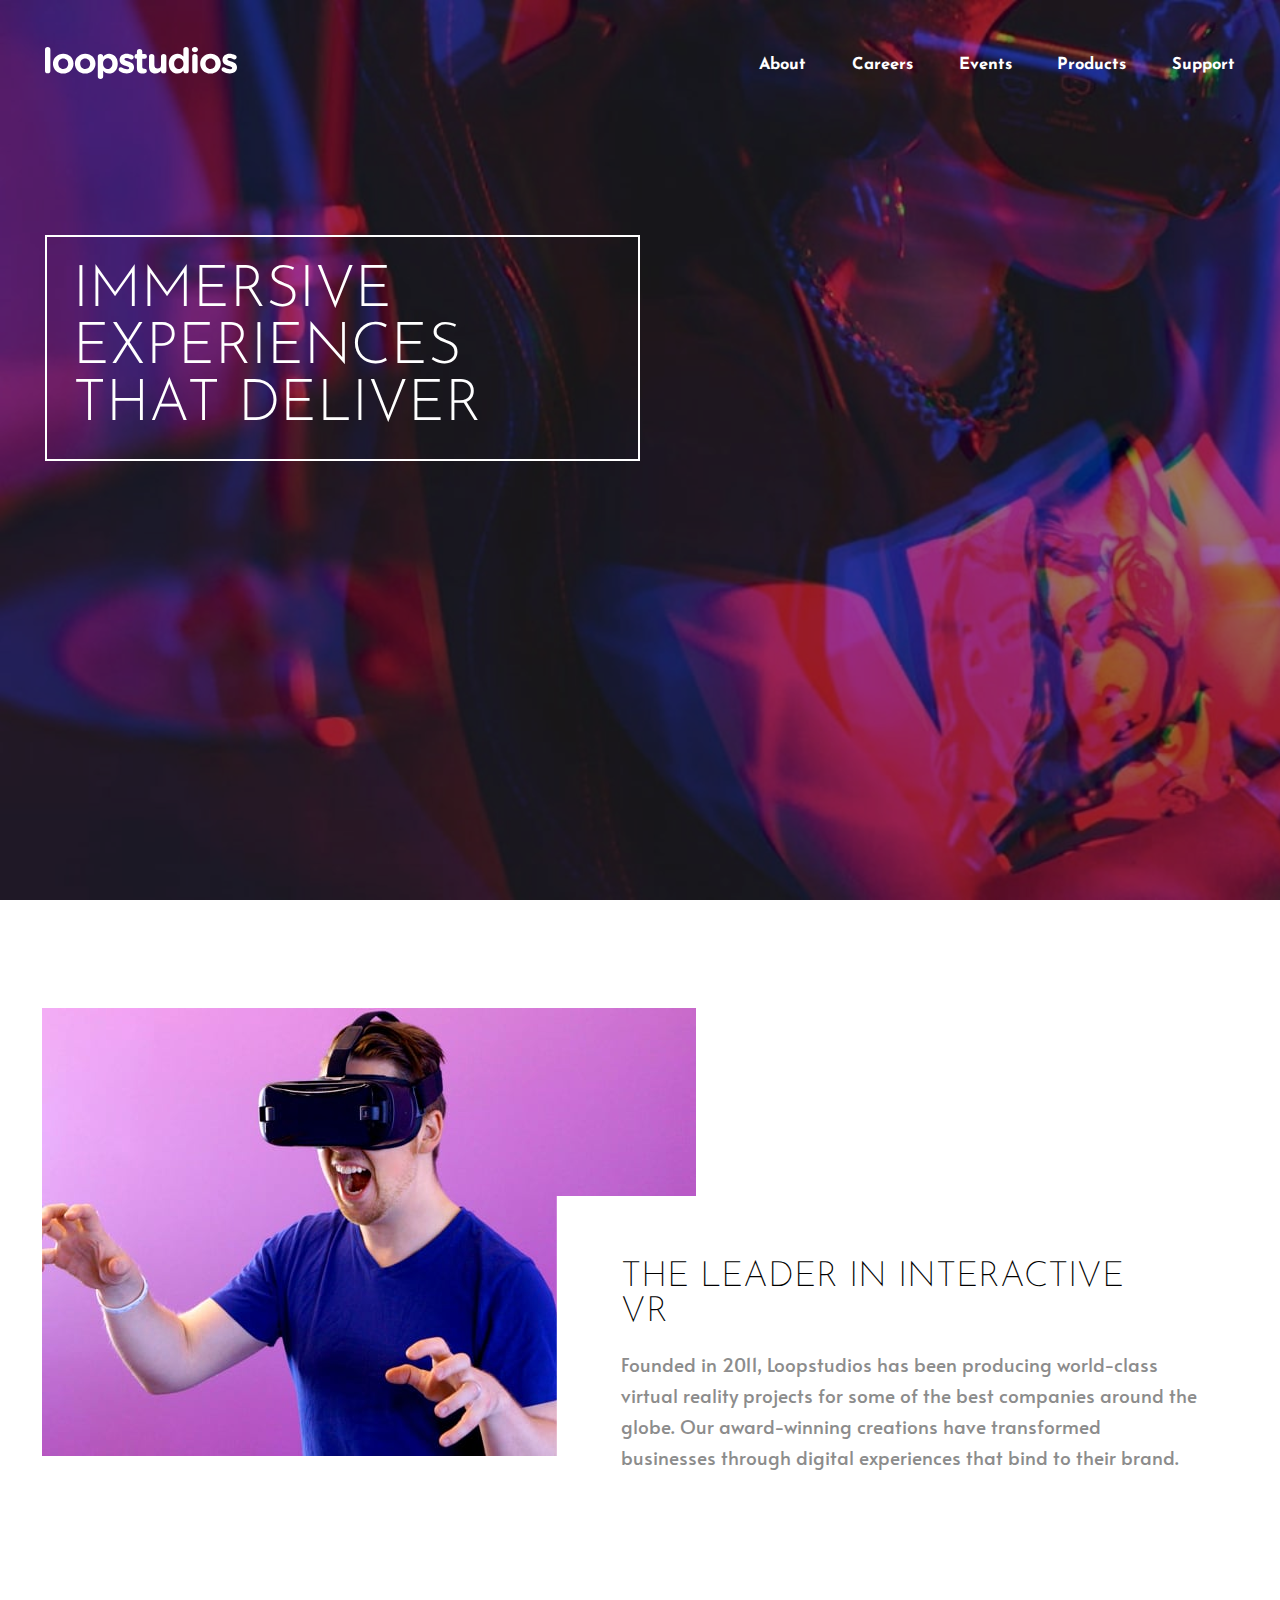
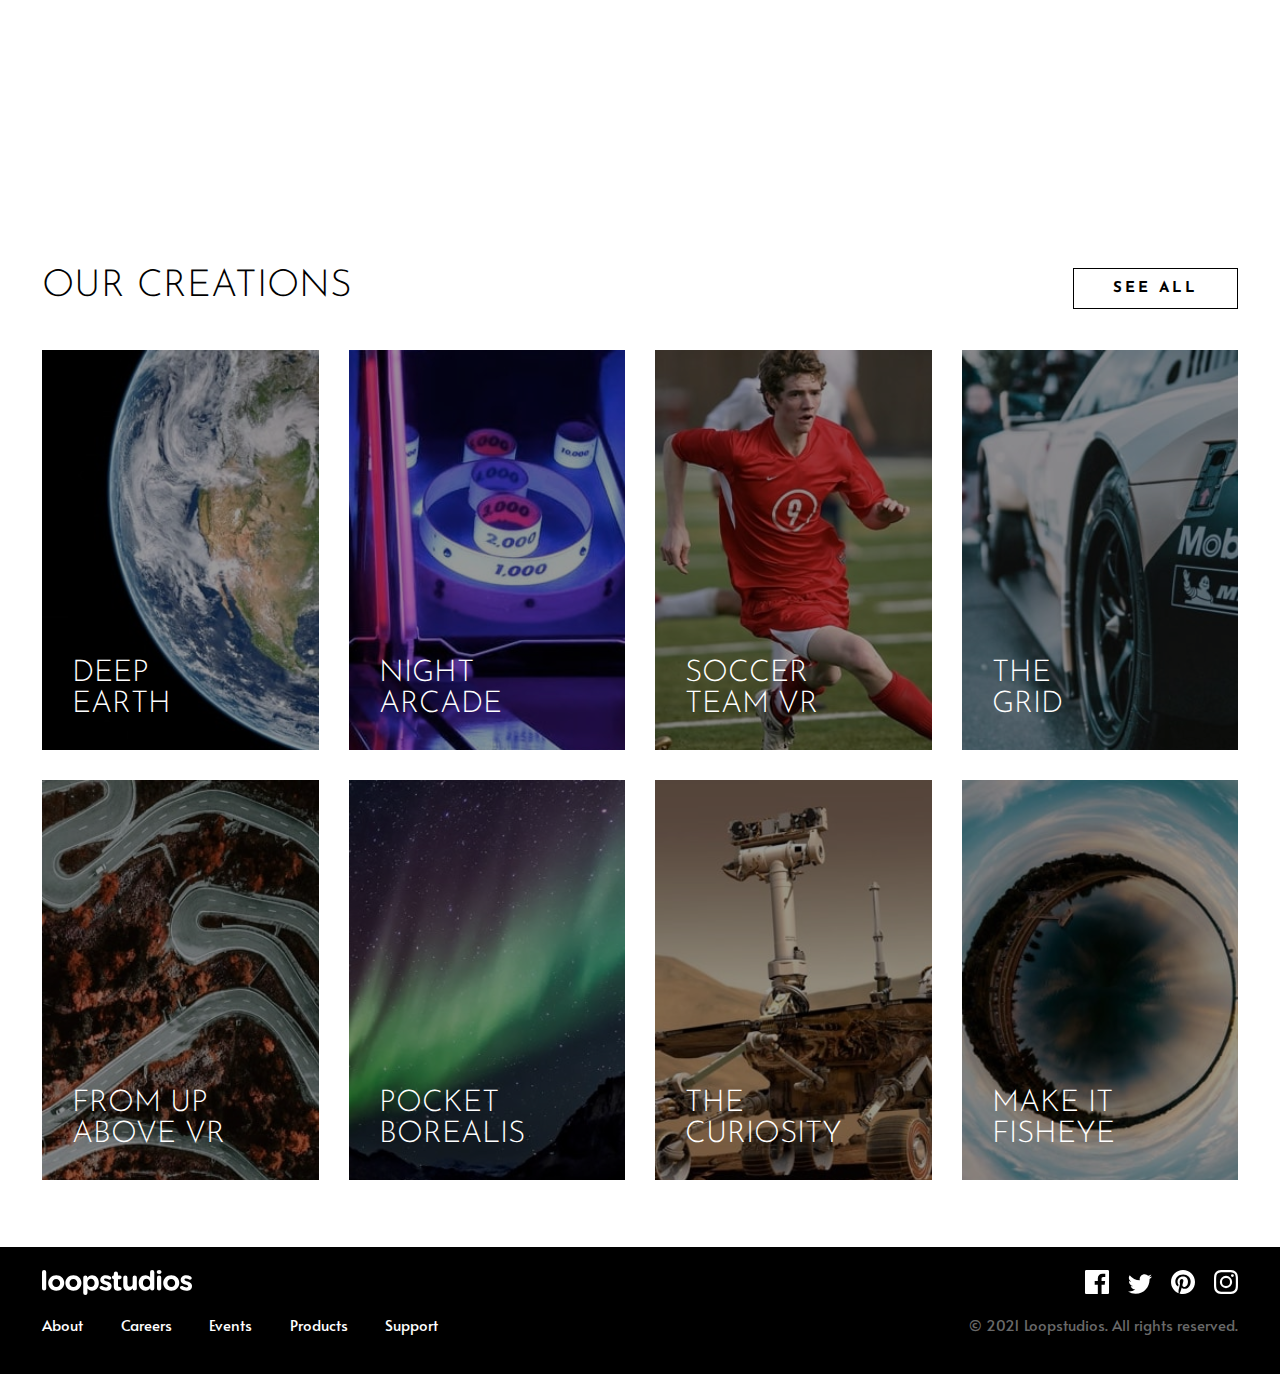
<file: index.html>
<!DOCTYPE html>
<html lang="en">
<head>
  <meta charset="UTF-8">
  <meta name="viewport" content="width=device-width, initial-scale=1.0"> <!-- displays site properly based on user's device -->
  <link rel="icon" type="image/png" sizes="32x32" href="./images/favicon-32x32.png">
  <title>Felipe Rosales | Loopstudios landing page</title>
  <link rel="preconnect" href="https://fonts.googleapis.com">
  <link rel="preconnect" href="https://fonts.gstatic.com" crossorigin>
  <link href="https://fonts.googleapis.com/css2?family=Alata&family=Josefin+Sans:wght@300&display=swap" rel="stylesheet">
  <link rel="stylesheet" href="style.css">
</head>
<body>
  <header class="header">
    <section class="container">
      <div class="logo">
        <a href="index.html"><img src="./images/logo.svg"></a>
      </div>
      <button class="menu-btn">
        <img src="./images/icon-hamburger.svg">
        <img class="none" src="./images/icon-close.svg">
      </button>
      <nav class="menu">
        <a class="bar" href="#about">About</a>
        <a class="bar" href="#">Careers</a>
        <a class="bar" href="#">Events</a>
        <a class="bar" href="#">Products</a>
        <a class="bar" href="#">Support</a>
      </nav>
    </section>
      <div class="container">
        <div class="header__content">
          <h2 class="header__title">IMMERSIVE EXPERIENCES THAT DELIVER</h2>
        </div>

      </div>
      
  </header>

  <section id="about" class="about">
    <div class="container">
      <div class="about__container">
        <picture class="about__img">
          <source srcset="./images/desktop/image-interactive.jpg" media="(max-width: 768px)">
          <img src="./images/mobile/image-interactive.jpg" alt="">
        </picture>
        <div class="about__text">
          <h3 class="about__subtitle">THE LEADER IN INTERACTIVE VR</h3>
          <p class="about__p">Founded in 2011, Loopstudios has been producing world-class virtual reality 
          projects for some of the best companies around the globe. Our award-winning 
          creations have transformed businesses through digital experiences that bind 
          to their brand.</p>
        </div>
      </div>
    </div>
  </section>

  <section class="creations">
    <div class="container">
      <div class="creation__top">
        <h2 class="creation__subtitle">OUR CREATIONS</h2>
        <a href="#" class="creation__btn none btn-desktop">SEE ALL</a>
      </div>
      <div class="creation__grid">
        <div class="card card--1">
          <h4 class="card__title">DEEP <br> EARTH</h4>
        </div>
        <div class="card card--2">
          <h4 class="card__title">NIGHT <br> ARCADE</h4>
        </div>
        <div class="card card--3">
          <h4 class="card__title">SOCCER <br> TEAM VR</h4>
        </div>
        <div class="card card--4">
          <h4 class="card__title">THE <br> GRID</h4>
        </div>
        <div class="card card--5">
          <h4 class="card__title">FROM UP <br> ABOVE VR</h4>
        </div>
        <div class="card card--6">
          <h4 class="card__title">POCKET <br> BOREALIS</h4>
        </div>
        <div class="card card--7">
          <h4 class="card__title">THE <br> CURIOSITY</h4>
        </div>
        <div class="card card--8">
          <h4 class="card__title">MAKE IT <br> FISHEYE</h4>
        </div>
        <a href="#" class="creation__btn btn-mobile">SEE ALL</a>
      </div>
    </div>
  </section>

  <footer class="footer">
    <div class="container footer__flex">
      <div class="footer1">
        <div class="footer__logo">
          <a href="index.html"><img src="./images/logo.svg"></a>
        </div>
        <div class="footer__a">
          <a class="bar" href="#about">About</a>
          <a class="bar" href="#">Careers</a>
          <a class="bar" href="#">Events</a>
          <a class="bar" href="#">Products</a>
          <a class="bar" href="#">Support</a>
        </div>
        
      </div>
      <div class="footer2">
        <div class="footer__social">
          <a class="bar" href="#"><img src="./images/icon-facebook.svg" class="icon__social"></a>
          <a class="bar" href="#"><img src="./images/icon-twitter.svg" class="icon__social"></a>
          <a class="bar" href="#"><img src="./images/icon-pinterest.svg" class="icon__social"></a>
          <a class="bar" href="#"><img src="./images/icon-instagram.svg" class="icon__social"></a>
        </div>
        <p class="footer__copy">© 2021 Loopstudios. All rights reserved.</p>
      </div>
    </div>
  </footer>

  <script src="script.js"></script>
</body>
</html>
</file>
<file: style.css>
/* ***********Custom Properties********** */
:root {
    --color-white: hsl(0, 0%, 100%);
    --color-black: hsl(0, 0%, 0%);
    --color-dark-gray: hsl(0, 0%, 55%);
    --color-vdark-gray: hsl(0, 0%, 41%);
    --font1: 'Alata', sans-serif;
    --font2: 'Josefin Sans', sans-serif;
    --max-width: 1200px;
    --header-height: 3rem;
}

/* *********** Reset ********** */
html {
    box-sizing: border-box;
    font-family: var(--font1);
    font-size: 15px;
    scroll-behavior: smooth;
}

*,
*::after,
*::before {
    box-sizing: inherit;
}

body {
    margin: 0;
    overflow-x: hidden;
}

h1 {
    margin: 0;
    font-size: 2rem;
}

h2 {
    margin: 0;
    font-size: 1.5rem;
}

h3 {
    margin: 0;
    font-size: 1.25rem;
}

h4 {
    margin: 0;
    font-size: 1rem;
}

h5 {
    margin: 0;
    font-size: .85rem;
}

h6 {
    margin: 0;
    font-size: .7rem;
}

img {
    max-width: 100%;
    height: auto;
}

p {
    line-height: 1.6;
}

/* *********** Components ********** */

/* *******Menu******* */
.menu-btn {
    background-color: transparent;
    border: 0;
    outline: thin solid transparent;
    cursor: pointer;
}

.menu {
    position: absolute;
    top: 30%;
    width: 100%;
    background-color: var(--color-black);
    display: flex;
    flex-direction: column;
    opacity: 0;
    pointer-events: none;
}

.is-active{
    opacity: 1;
    pointer-events: auto;
}

.menu a{
    font-family: var(--font2);
    padding: .8rem 0;
    font-size: 1.5rem;
    text-decoration: none;
    text-align: left;
    text-transform: uppercase;
    color:var(--color-white);
    width: max-content;
}

@media only screen and (min-width: 768px) {
    .menu-btn {
        display: none;
    }

    .menu {
        position: static;
        opacity: 1;
        pointer-events: auto;
        flex-direction: row;
        justify-content: space-between;
        width: 40%;
        background-color: transparent;
    }

    .menu a {
        text-transform: none;
        font-size: 1.1rem;
        font-weight: bold;
    }
}

/* *******Creation******* */
.creation__btn {
    display: inline-block;
    text-decoration: none;
    color: var(--color-black);
    text-align: center;
    margin: 0 auto;
    border: 1.5px solid var(--color-black);
    padding: .8rem;
    font-weight: bold;
    font-family: var(--font2);
    font-size: 1.5rem;
    width: 11rem;
    font-size: 1rem;
    letter-spacing: 3px;
}

.creation__btn:hover, .creation__btn:focus {
    background-color: var(--color-black);
    color: var(--color-white);
}

/* *******Footer******* */
.footer {
    background-color: var(--color-black);
    padding: 4rem 2.8rem;
}

.footer__flex {
    display: flex;
    flex-direction: column;
    align-items: center;
}

.footer1 {
    display: flex;
    flex-direction: column;
    align-items: center;
    margin-bottom: 1.5rem;
}

.footer__logo {
    margin-bottom: 1.5rem;
    width: 10rem;
}

.footer__a {
    text-align: center;
    display: flex;
    flex-direction: column;
}

.footer__a > a {
    margin: 1rem 0;
    text-decoration: none;
    color: var(--color-white);
}

.footer2 {
    margin-top: 1rem;
    display: flex;
    flex-direction: column;
    align-items: center;
}

.footer__social > a {
    margin-left: 1rem;
}

.footer__copy {
    color: var(--color-vdark-gray);
}

@media only screen and (min-width: 768px) {
    .footer {
        padding: 1.5rem 2.8rem;
    }

    .footer__flex {
        flex-direction: row;
        justify-content: space-between;
        align-items: flex-start;
    }

    .footer__logo {
        margin-bottom: 0;
    }

    .footer1{
        align-items:flex-start;
        margin-bottom: 0;
    }

    .footer__a {
        flex-direction: row;
    }

    .footer__a > a {
        margin-right: 2.5rem;
        margin-bottom: 0;
    }

    .footer2 {
        align-items: flex-end;
        margin-top: 0;
    }

    .footer__social > a {
        margin-left: 1rem;
    } 
}


/* ************** Utilities ************** */
.container {
    margin-left: auto;
    margin-right: auto;
    max-width: var(--max-width);
}

.none {
    display: none;
}

.noscroll {
    overflow: hidden;
}

.black {
    /*I used important because heather styles added later, another option would be to move utilities after site styles*/
    background-image: none !important; 
    background-color: var(--color-black) !important;
}

/* underline effect */
.bar {
    background-image: linear-gradient(#fff,#fff);
    background-position: 0% 100%;
    background-repeat: no-repeat;
    background-size: 0% 2px;
    transition: background-size .5s;
}

.bar:hover, .bar:focus {
    background-size: 100% 2px;
}

/* *********** Site Styles ********** */

/* ******* Header Styles **** */
.header {
    background-image: url(./images/mobile/image-hero.jpg);
    background-repeat: no-repeat;
    background-size: cover;
    height: 100vh;
    padding: var(--header-height);
}

.header > .container {
    display: flex; 
    justify-content: space-between;
    align-items: center;
}

.header__title {
    padding: 2vw;
    font-size: 7vw;
    color: var(--color-white);
    border: 2px solid var(--color-white);
    font-family: var(--font2);
    transform: translateY(170px);
}

@media only screen and (min-width: 768px) {
    .header {
        background-image: url(./images/desktop/image-hero.jpg);
        background-blend-mode: darken;
        background-color: rgba(0,0,0,0.4);
    }

    .header__content {
        display: flex;
        justify-content: space-between;
        width: 50%;
    }

    .header__title {
        font-size: 4.5vw;
        font-weight: 300;
        transform: translateY(150px);
    }
}

/* ******* About Styles ***** */

.about {
    height: 100vh;
    padding: 3.5vh 2.8rem;
}

.about__container {
    display: flex;
    flex-direction: column;
    justify-content: center;
    align-items: center;
    text-align: center;
}

.about__img {
    margin: 3.5vh 0;
    object-fit: cover;
}

.about__subtitle {
    font-size: 2rem;
    font-family: var(--font2);
    font-weight: 200;
}

.about__p {
    font-size: 1.2rem;
    color: var(--color-dark-gray);
}

@media only screen and (min-width: 768px) {
    .about__container {
        padding-top: 3rem;
        flex-direction: row;
        justify-content: space-between;
        align-items: center;
        text-align: left;
    }
    
    .about__img {
        position: relative;
        left: 0;
        z-index: -1;
        width: 60%;
    }

    .about__text {
        position: absolute;
        z-index: 10;
        right: 10vw;
        padding: 5vw 0 0 5vw;
        background-color: var(--color-white);
        width: 50%;
        align-self:flex-end;
        transform: translateX(3.5vw);
    }

    .about__subtitle {
        padding-right: 5vw;
        font-size: calc(5.5vw/2);
    }

    .about__p {
        font-size:calc(3vw/2);
    }
}

/* ******* Our creations Styles ***** */
.creations{
    margin: 4.5rem 0;
    font-family: var(--font2);
    padding: 0 2.8rem;
}

.creation__subtitle {
    text-align: center;
    font-size: 2rem;
    font-weight: 300;
    margin-bottom: 3rem;
}

.creation__grid {
    display: grid;
    grid-gap: 2rem;
}

.card {
    background-repeat: no-repeat;
    background-size: cover;
    background-color: rgba(0,0,0,0.4);
    background-blend-mode: darken;
    height: 150px;
    display: flex;
    align-items: flex-end;
}

.card:focus, .card:hover{
    opacity: 0.8;
    cursor: pointer;
}

.card__title {
    font-size: 2rem;
    font-weight: 300;
    color: var(--color-white);
    padding: 2rem;
}


.card--1{
    background-image: url(./images/mobile/image-deep-earth.jpg);
}
.card--2{
    background-image: url(./images/mobile/image-night-arcade.jpg);
}
.card--3{
    background-image: url(./images/mobile/image-soccer-team.jpg);
}
.card--4{
    background-image: url(./images/mobile/image-grid.jpg);
}
.card--5{
    background-image: url(./images/mobile/image-from-above.jpg);
}
.card--6{
    background-image: url(./images/mobile/image-pocket-borealis.jpg);
}
.card--7{
    background-image: url(./images/mobile/image-curiosity.jpg);
}
.card--8{
    background-image: url(./images/mobile/image-fisheye.jpg);
}

@media only screen and (min-width: 768px) {
    .btn-mobile {
        display: none;
    }
    .btn-desktop {
        display: inline-block;
        margin: 0;
    }

    .creation__top {
        display: flex;
        justify-content: space-between;
        align-items: flex-start;
    }

    .creation__subtitle {
        font-size: 2.5rem;
    }

    .creation__grid {
        grid-template-columns: repeat(4,1fr);
    }  

    .card {
        height: 400px;
    }

    .card--1{
        background-image: url(./images/desktop/image-deep-earth.jpg);
    }
    .card--2{
        background-image: url(./images/desktop/image-night-arcade.jpg);
    }
    .card--3{
        background-image: url(./images/desktop/image-soccer-team.jpg);
    }
    .card--4{
        background-image: url(./images/desktop/image-grid.jpg);
    }
    .card--5{
        background-image: url(./images/desktop/image-from-above.jpg);
    }
    .card--6{
        background-image: url(./images/desktop/image-pocket-borealis.jpg);
    }
    .card--7{
        background-image: url(./images/desktop/image-curiosity.jpg);
    }
    .card--8{
        background-image: url(./images/desktop/image-fisheye.jpg);
    }
}
</file>
